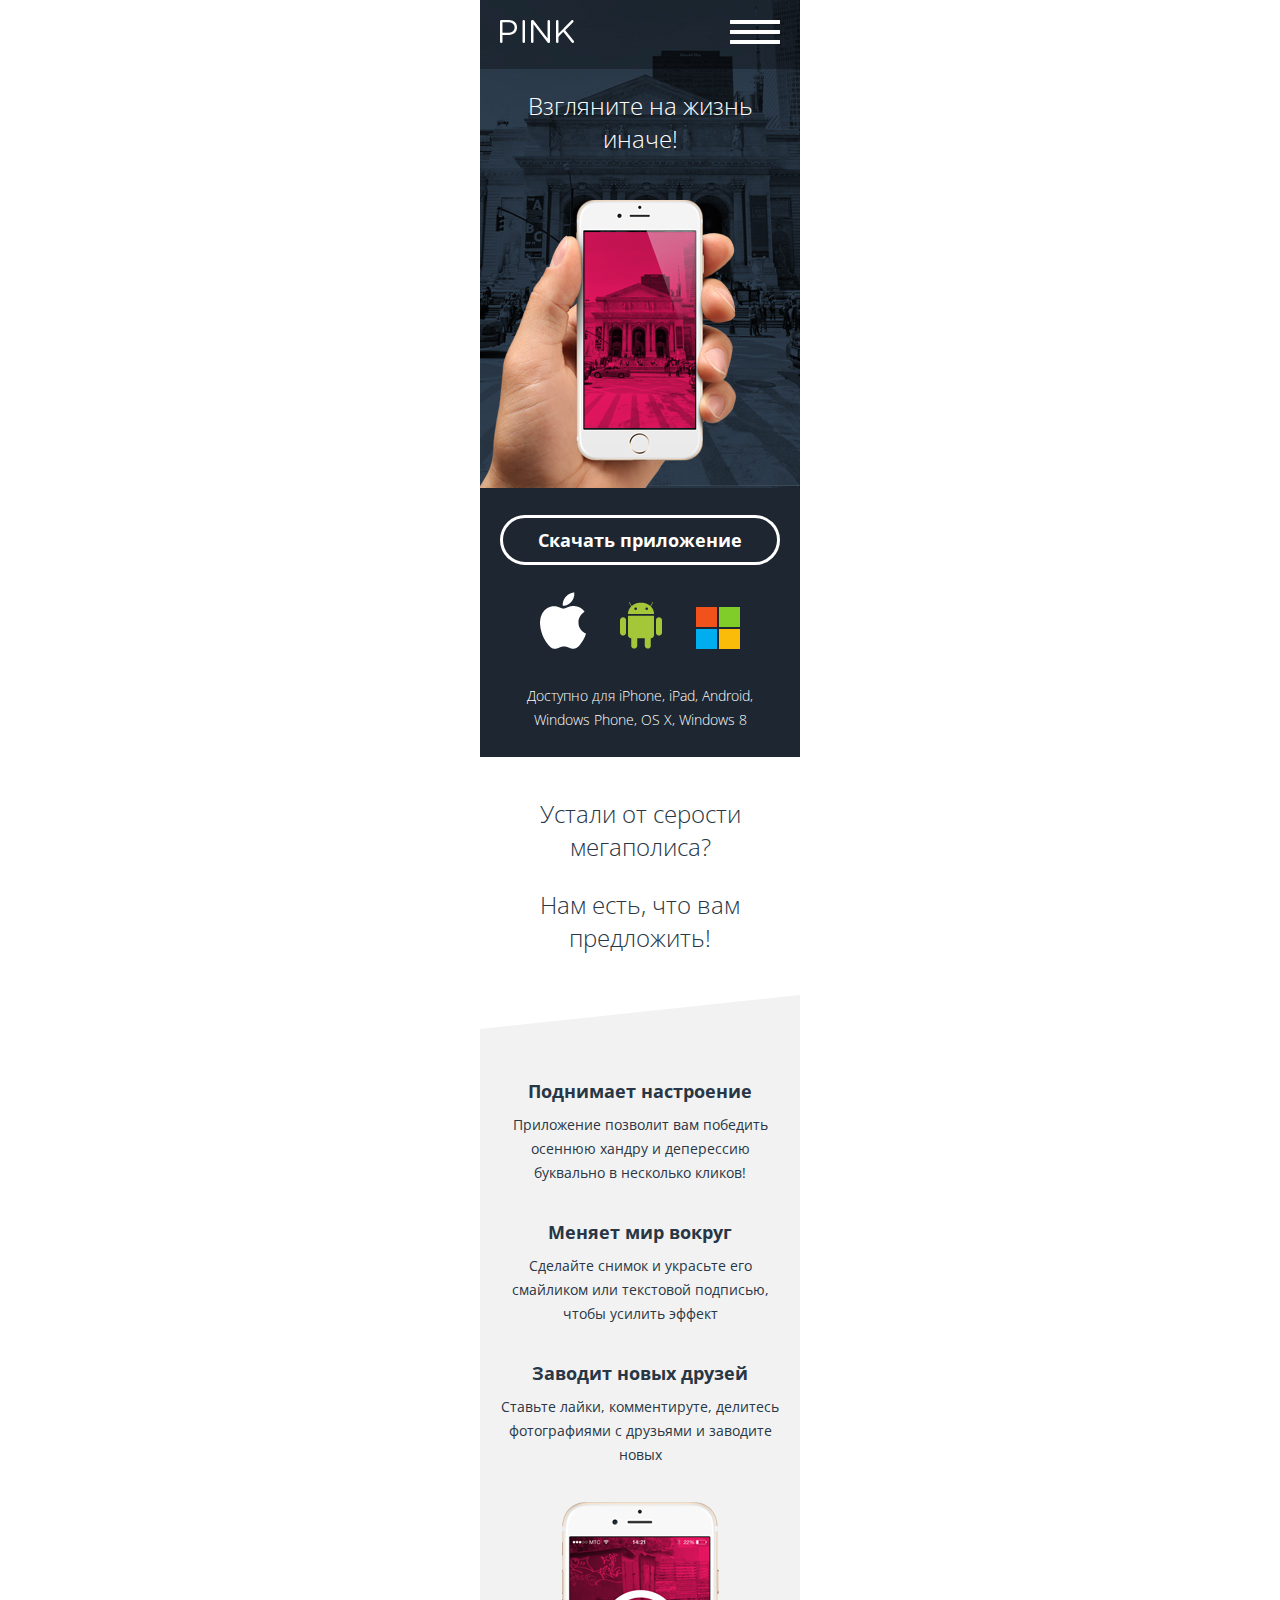
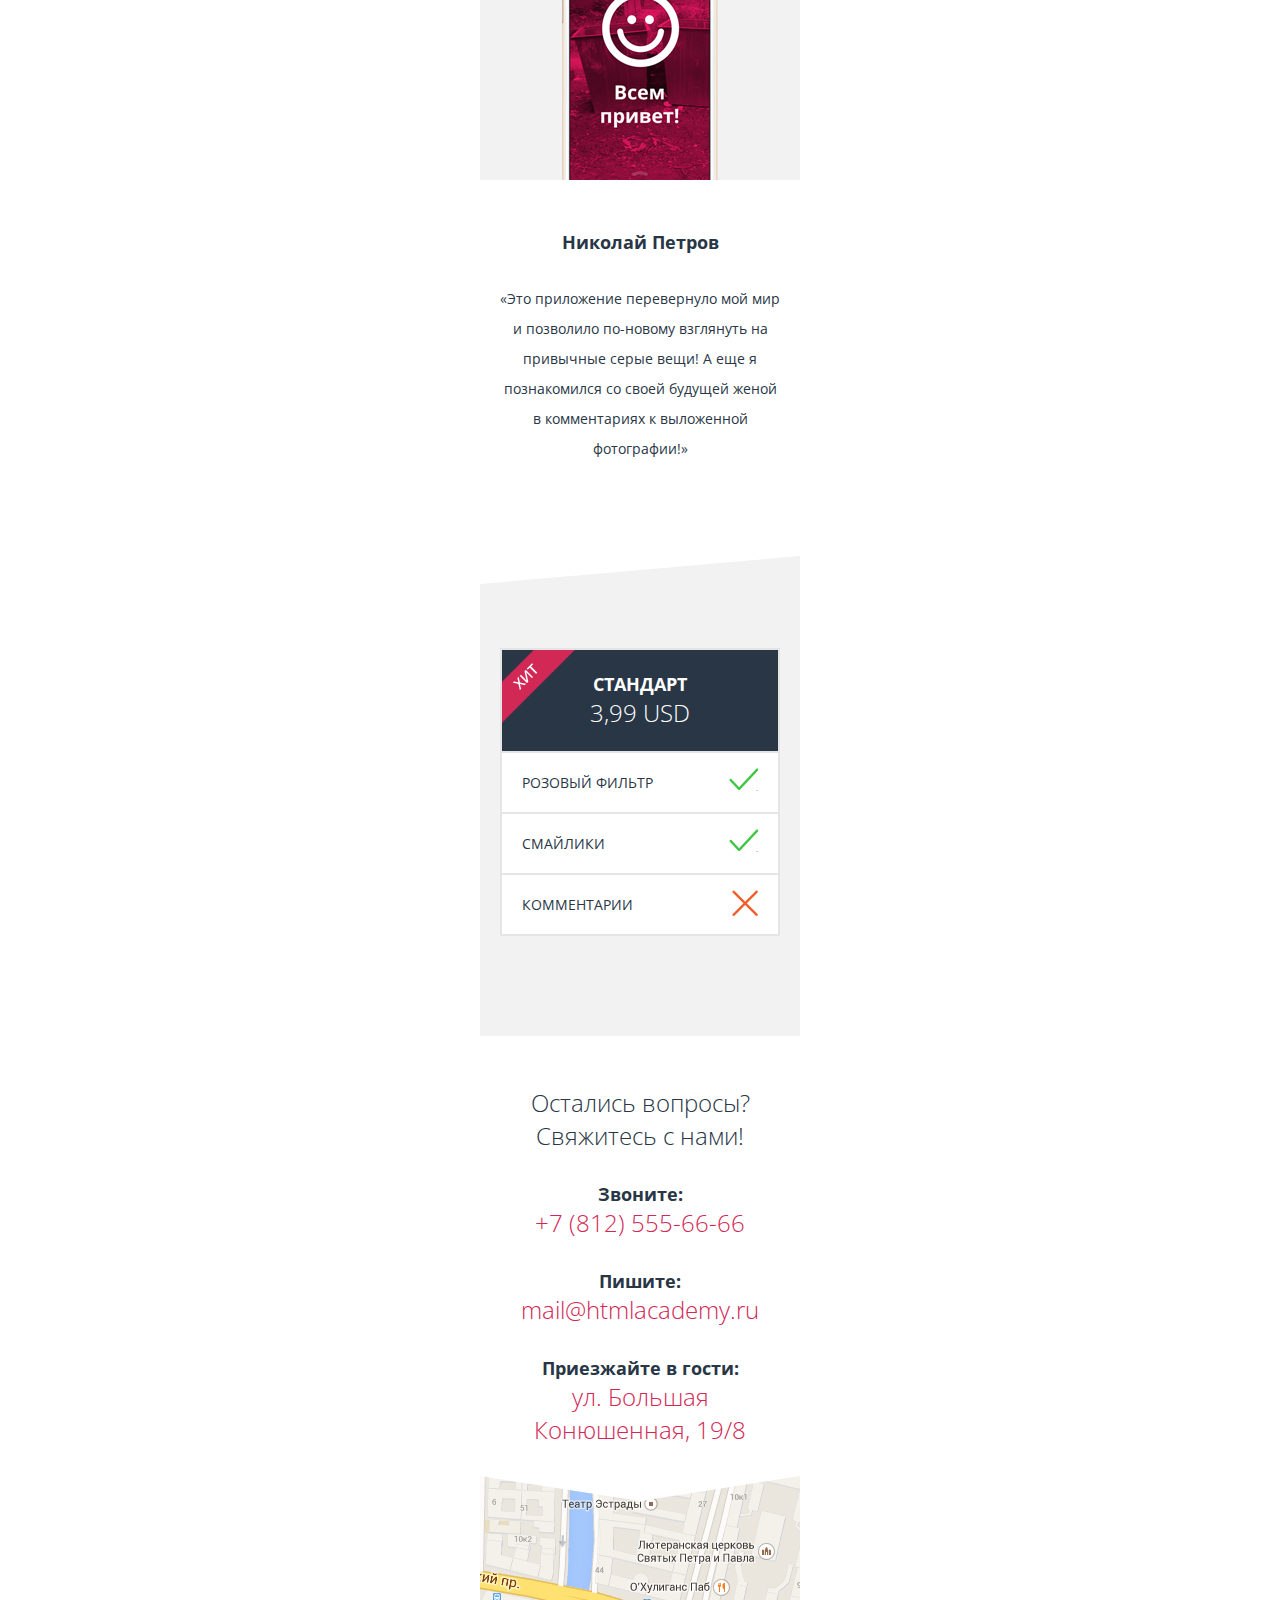
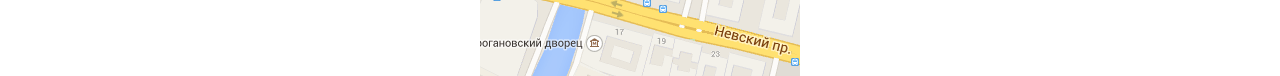
<file: index.html>
<!DOCTYPE html>
<html>
<head>
    <meta charset="UTF-8">
    <title>pink</title>
    <link href="css/style.css" rel="stylesheet">
    <link href='http://fonts.googleapis.com/css?family=Open+Sans:400,300,700&subset=cyrillic,cyrillic-ext' rel='stylesheet' type='text/css'>
</head>
<body>

    <div class="page-header">
       <div class="page-header__top">
          <div class="page-header-logo">
             <a href="#"><img src="img/pink-logo.png" alt="PINK"></a>
          </div>
          <div class="page-header-menu">
              <a href="#"><img src="img/menu-toggle.png"></a>
          </div>
          <ul class="page-header-popup-menu">
              <li><a href="#">информация</a></li>
              <li><a href="#">возможности</a></li>
              <li><a href="#">отзывы</a></li>
              <li><a href="#">стоимость</a></li>
          </ul>
       </div>
       <div class="page-header-block">
           <p class="page-header-block__text">Взгляните на жизнь иначе!</p>
           <img class="page-header-block__img" src="img/hand.png">
       </div>
       <div class="download-apps">
            <a class="btn-download" href="#">Скачать приложение</a>
            <div class="os-icon">
                <a class="os-icon__apple" href="#"><img src="img/apple.png"></a>
                <a class="os-icon__android" href="#"><img src="img/android.png"></a>
                <a class="os-icon__windows" href="#"><img src="img/windows.png"></a>
            </div>
            <p class="download-apps__note">Доступно для iPhone, iPad, Android, Windows Phone, OS X, Windows 8</p>
        </div>
    </div>
    
    <div class="main-part">
        
        <div class="main-text">
            <p class="main-text__paragraph">Устали от серости мегаполиса?</p>
            <p class="main-text__paragraph">Нам есть, что вам предложить!</p>
        </div>
        <div class="main-features">
            <div class="features-block">
                <p class="features-block__title">Поднимает настроение</p>
                <p class="features-block__text">Приложение позволит вам победить осеннюю хандру и деперессию буквально в несколько кликов!</p>
            </div>
            <div class="features-block">
                <p class="features-block__title">Меняет мир вокруг</p>
                <p class="features-block__text">Сделайте снимок и украсьте его смайликом или текстовой подписью, чтобы усилить эффект</p>
            </div>
            <div class="features-block">
                <p class="features-block__title">Заводит новых друзей</p>
                <p class="features-block__text">Ставьте лайки, комментируте, делитесь фотографиями с друзьями и заводите новых</p>
            </div>
            <img class="features-block__img" src="img/phone-hi.png" alt="Всем привет!">
        </div>
        <div class="main-comment">
            <p class="main-comment__name">Николай Петров</p>
            <p class="main-comment__text">«Это приложение перевернуло мой мир и позволило по-новому взглянуть на привычные серые вещи! А еще я познакомился со своей будущей женой в комментариях к выложенной фотографии!»</p>
        </div>
        <div class="main-price">
            <table class="main-price-table">
                <tr>
                   <td class="main-price-table__top">
                    <p class="main-price-table__caption">стандарт</p>
                    <p class="main-price-table__price">3,99 usd</p>
                   </td>
                </tr>
                <tr><td class="main-price-table__item">розовый фильтр</td></tr>
                <tr><td class="main-price-table__item">смайлики</td></tr>
                <tr><td class="main-price-table__item no">комментарии</td></tr>
            </table>
        </div>
        <div class="contacts">
            <p class="contacts__main-text">Остались вопросы? Свяжитесь с нами!</p>
            <p class="contacts__text">Звоните:</p>
            <p class="contacts__phone">+7 (812) 555-66-66</p>
            <p class="contacts__text">Пишите:</p>
            <p class="contacts__mail">mail@htmlacademy.ru</p>
            <p class="contacts__text">Приезжайте в гости:</p>
            <p class="contacts__address">ул. Большая Конюшенная, 19/8</p>
        </div>
        <div class="main-map">
            <img src="img/map-end.png" alt="map">
        </div>
    </div>

</body>
</html>
</file>
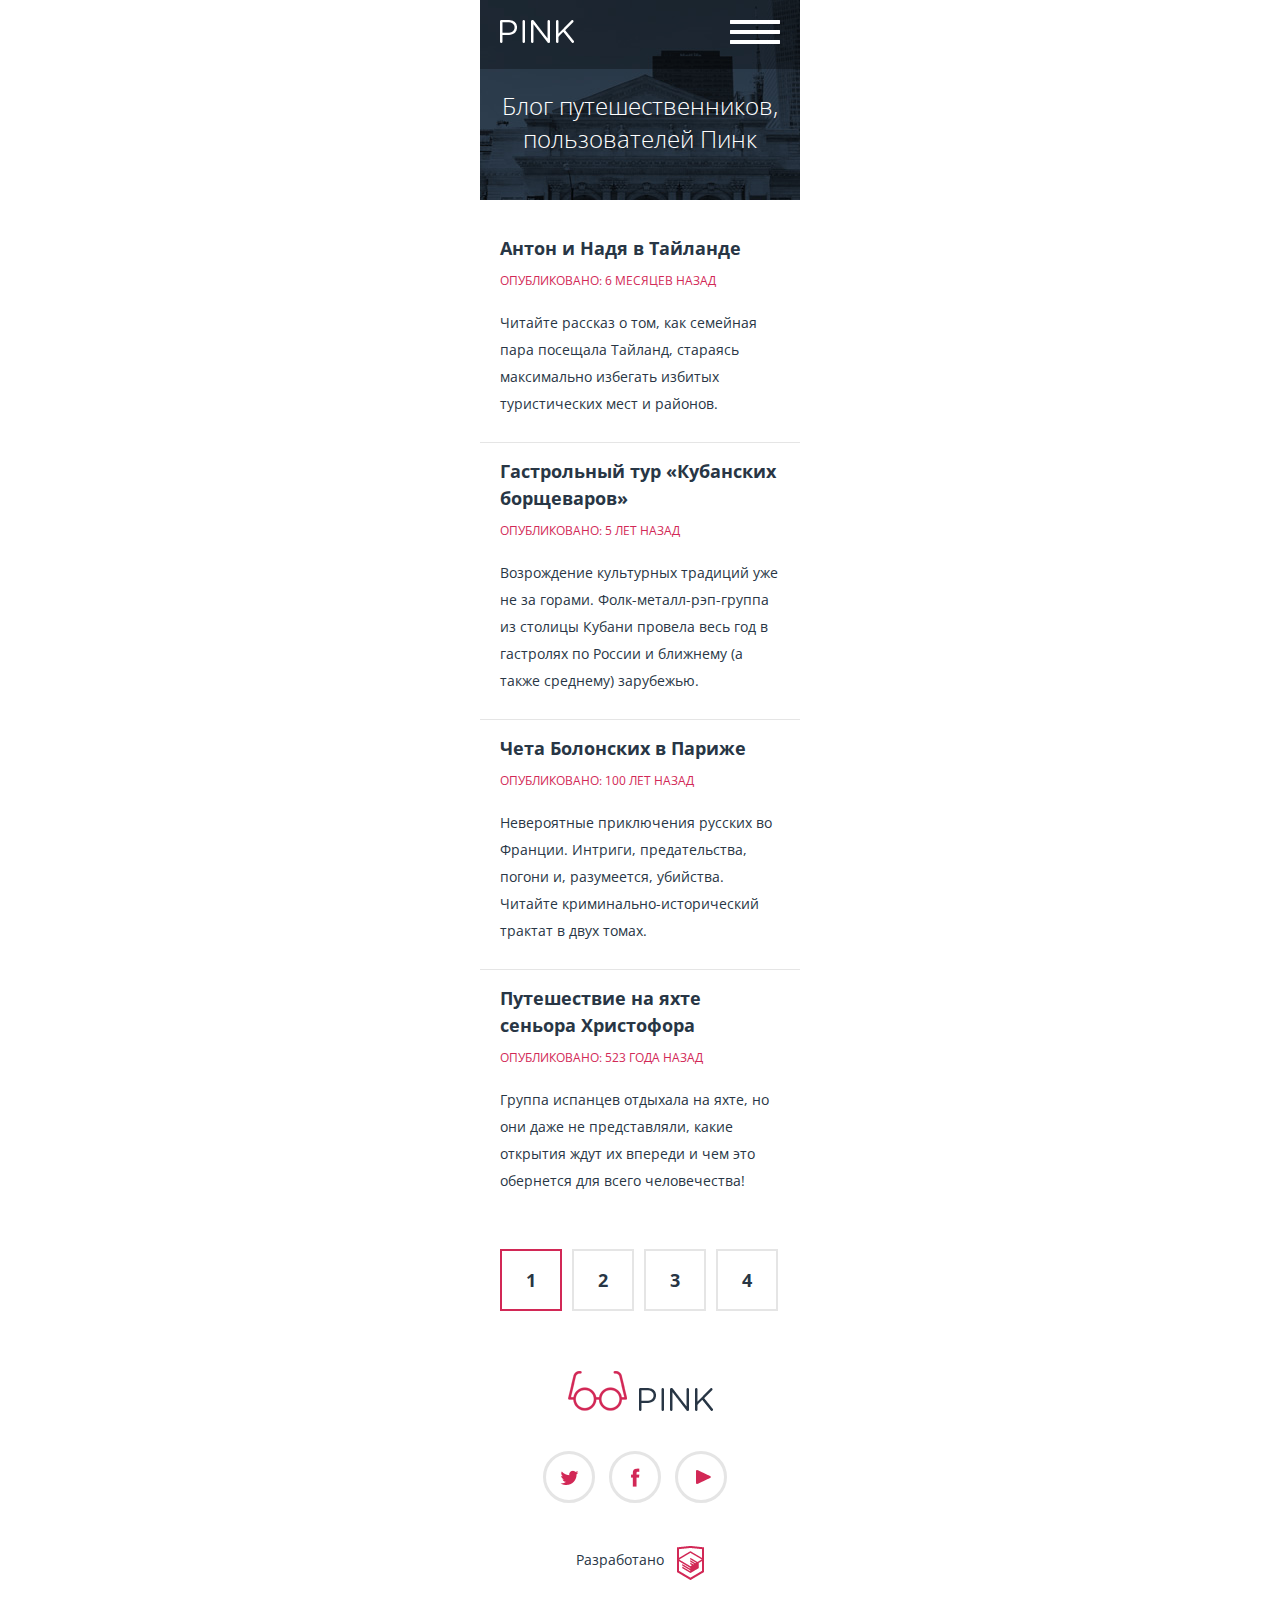
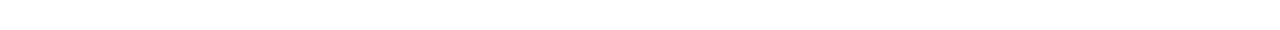
<file: blog.html>
<!DOCTYPE html>
<html>
<head>
    <meta charset="UTF-8">
    <title>pink</title>
    <link href="css/style.css" rel="stylesheet">
    <link href='http://fonts.googleapis.com/css?family=Open+Sans:400,300,700&subset=cyrillic,cyrillic-ext' rel='stylesheet' type='text/css'>
</head>
<body>
   
    <div class="page-header">
       <div class="page-header__top">
          <div class="page-header-logo">
             <a href="#"><img src="img/pink-logo.png" alt="PINK"></a>
          </div>
          <div class="page-header-menu">
              <a href="#"><img src="img/menu-toggle.png"></a>
          </div>
          <ul class="page-header-popup-menu">
              <li><a href="#">информация</a></li>
              <li><a href="#">возможности</a></li>
              <li><a href="#">отзывы</a></li>
              <li><a href="#">стоимость</a></li>
          </ul>
        </div>
        <div class="page-header-block">
            <p class="page-header-block__text">Блог путешественников, пользователей Пинк</p>
        </div>
    </div>
    
    <div class="blog-section">
        <a class="blog-section__post" href="#">
            <h3 class="blog-section__title">Антон и Надя в Тайланде</h3>
            <p class="blog-section__post-date">опубликовано: 6 месяцев назад</p>
            <p class="blog-section__post-preview">Читайте рассказ о том, как семейная пара посещала Тайланд, стараясь максимально избегать избитых туристических мест и районов.</p>
        </a>
        
        <a class="blog-section__post" href="#">
            <h3 class="blog-section__title">Гастрольный тур «Кубанских борщеваров»</h3>
            <p class="blog-section__post-date">опубликовано: 5 лет назад</p>
            <p class="blog-section__post-preview">Возрождение культурных традиций уже не за горами. Фолк-металл-рэп-группа из столицы Кубани провела весь год в гастролях по России и ближнему (а также среднему) зарубежью.</p>
        </a>
        
        <a class="blog-section__post" href="#">
            <h3 class="blog-section__title">Чета Болонских в Париже</h3>
            <p class="blog-section__post-date">опубликовано: 100 лет назад</p>
            <p class="blog-section__post-preview">Невероятные приключения русских во Франции. Интриги, предательства, погони и, разумеется, убийства. Читайте криминально-исторический трактат в двух томах.</p>
        </a>   
      
        <a class="blog-section__post" href="#">
            <h3 class="blog-section__title">Путешествие на яхте сеньора Христофора</h3>
            <p class="blog-section__post-date">опубликовано: 523 года назад</p>
            <p class="blog-section__post-preview">Группа испанцев отдыхала на яхте, но они даже не представляли, какие открытия ждут их впереди и чем это обернется для всего человечества!</p>
        </a> 
    </div>   
    <div class="blog-pages">
      <a class="blog-pages__btn current" href="#">1</a>
      <a class="blog-pages__btn" href="#">2</a>
      <a class="blog-pages__btn" href="#">3</a>
      <a class="blog-pages__btn" href="#">4</a>
    </div>
    
    
    <div class="footer">
        <div class="footer__logo">
            <a href="#"><img src="img/pink-logo-footer.png" alt="PINK"></a>
        </div>    
        <div class="social-buttons">
            <a href="#" class="social-buttons__tw"></a>
            <a href="#" class="social-buttons__fb"></a>
            <a href="#" class="social-buttons__tr"></a>
        </div>
        <a class="footer__developer" href="#">Разработано</a>
    </div>
    
</body>
</html>
</file>
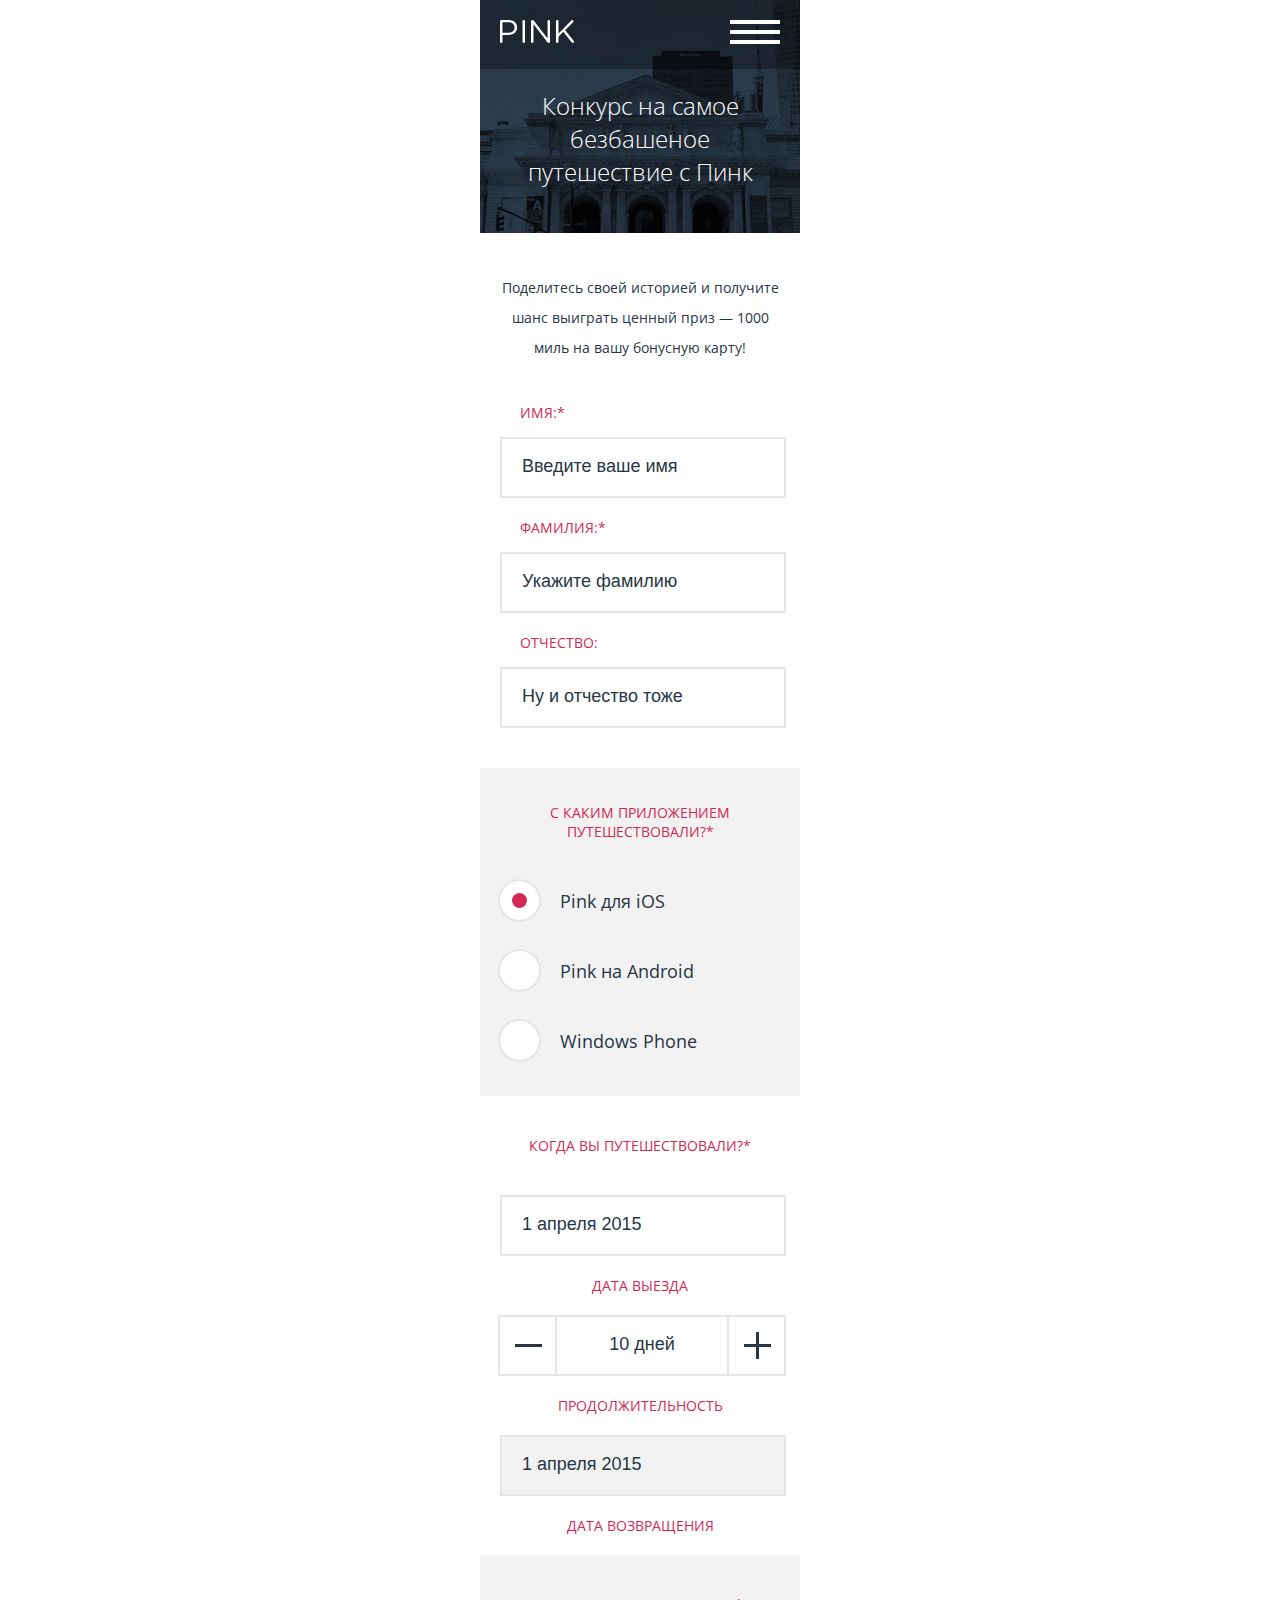
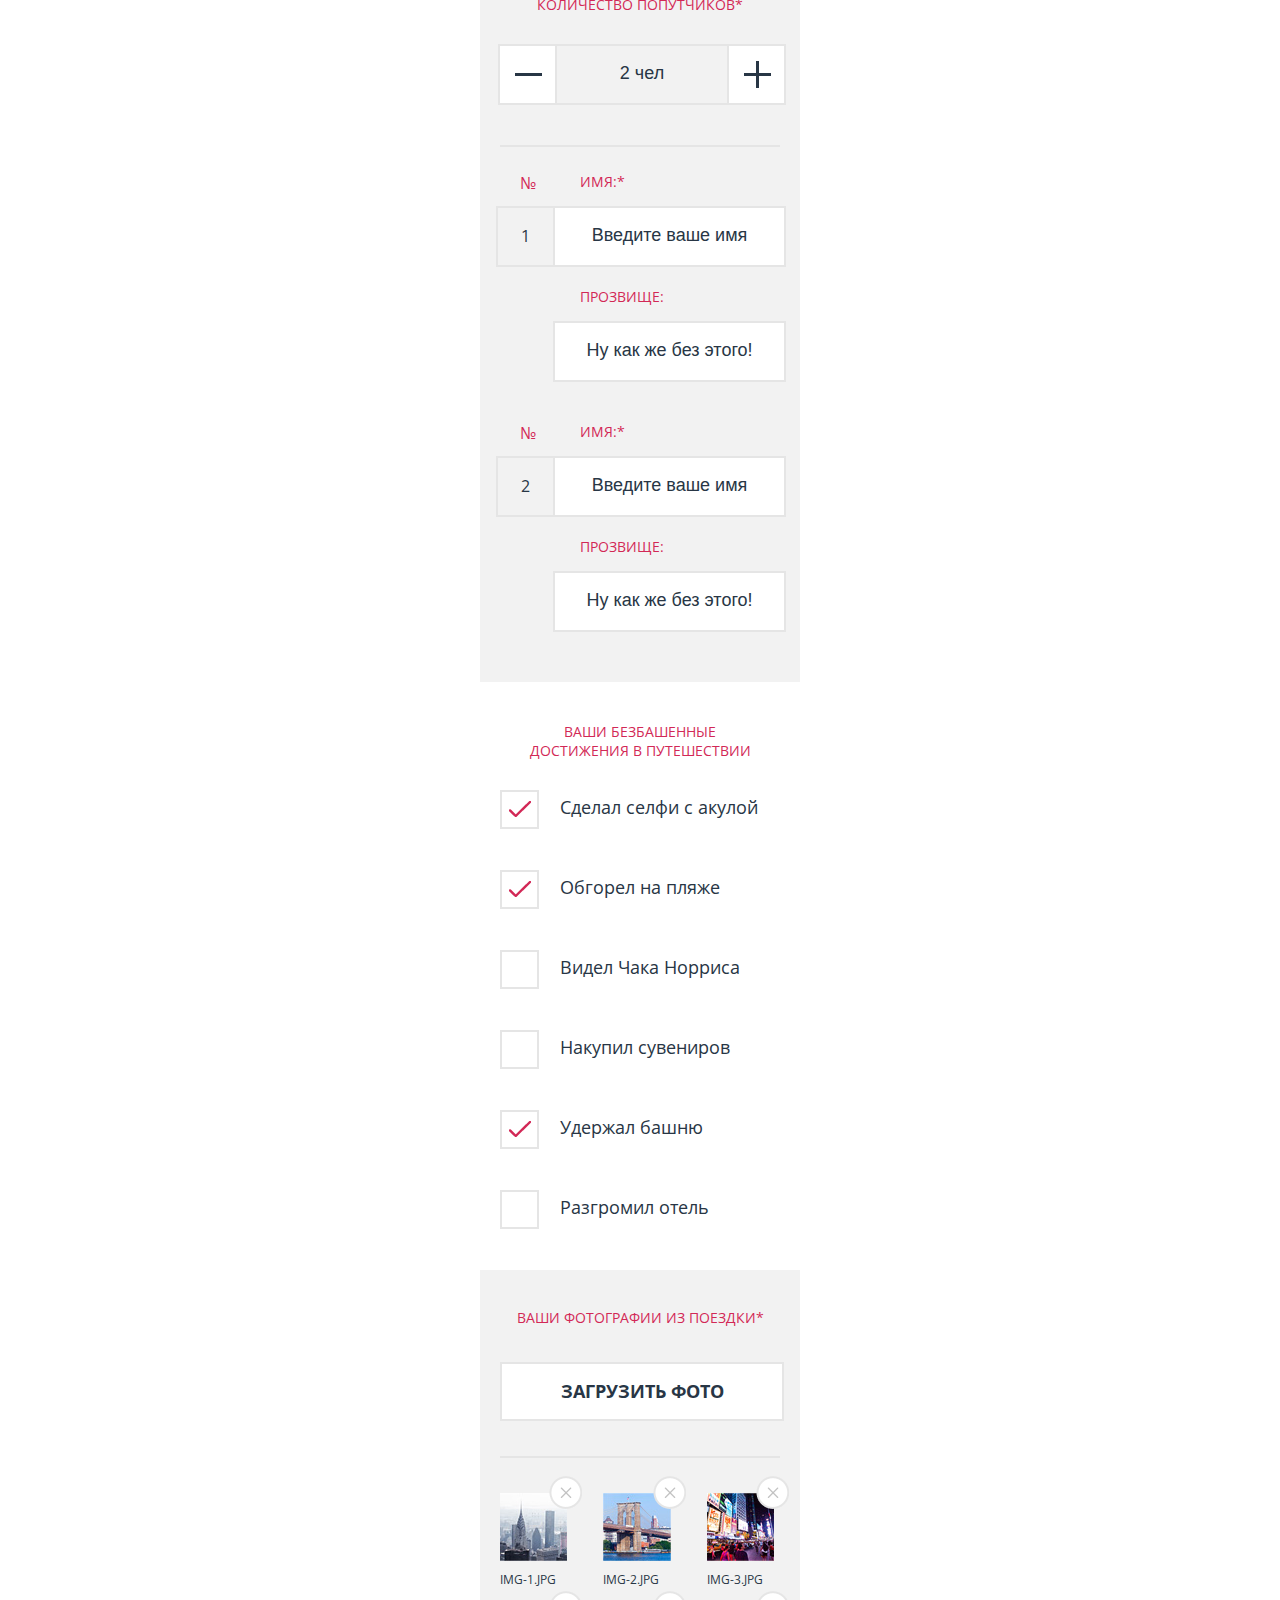
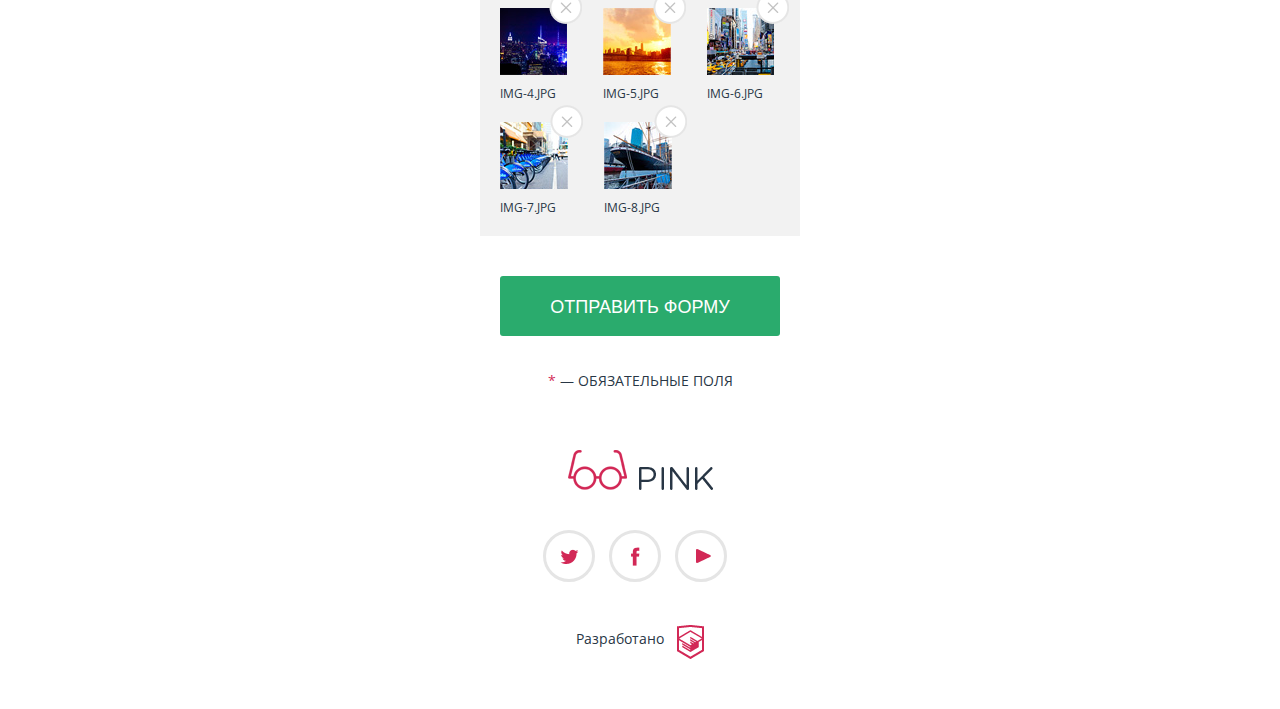
<file: form.html>
<!DOCTYPE html>
<html>
<head>
    <meta charset="UTF-8">
    <title>pink</title>
    <link href="css/style.css" rel="stylesheet">
    <link href='http://fonts.googleapis.com/css?family=Open+Sans:400,300,700&subset=cyrillic,cyrillic-ext' rel='stylesheet' type='text/css'>
</head>
<body>
   
    <div class="page-header">
       <div class="page-header__top">
          <div class="page-header-logo">
             <a href="#"><img src="img/pink-logo.png" alt="PINK"></a>
          </div>
          <div class="page-header-menu">
              <a href="#"><img src="img/menu-toggle.png"></a>
          </div>
          <ul class="page-header-popup-menu">
              <li><a href="#">информация</a></li>
              <li><a href="#">возможности</a></li>
              <li><a href="#">отзывы</a></li>
              <li><a href="#">стоимость</a></li>
          </ul>
        </div>
        <div class="page-header-block">
            <p class="page-header-block__text">Конкурс на самое безбашеное путешествие с Пинк</p>
        </div>
    </div>
    
    <div class="query-form">
        <p class="query-form__text">Поделитесь своей историей и получите шанс выиграть ценный приз — 1000 миль на вашу бонусную карту!</p>
        
        <form class="query-form__main">
            
            <div class="query-name">
            
                 <label>имя:*</label>
                 <input type="text" name="first-name" placeholder="Введите ваше имя">
                 
                 <label>фамилия:*</label>
                 <input type="text" name="last-name" placeholder="Укажите фамилию">
                 
                 <label>отчество:</label>
                 <input type="text" name="second-name" placeholder="Ну и отчество тоже">
                  
            </div>
            
            <div class="query-app">
               
                <p class="query-app__title">с каким приложением путешествовали?*</p>
                
                <input type="radio" checked id="radio-1" name="app-os">
                <label for="radio-1">Pink для iOS</label>
                
                <input type="radio" id="radio-2" name="app-os">
                <label for="radio-2">Pink на Android</label>
                
                <input type="radio" id="radio-3" name="app-os">
                <label for="radio-3">Windows Phone</label>

            </div>
            
            <div class="travel-date">
                <p class="travel-date__title">когда вы путешествовали?*</p>

                <input type="text" placeholder="1 апреля 2015">
                <label>дата выезда</label>
                <div class="travel-date__count">
                  <a class="minus" href="#"></a>   
                  <input type="text" placeholder="10 дней">
                  <a class="plus" href="#"></a>
                </div>
                <label>продолжительность</label>
                   
                <input type="text" placeholder="1 апреля 2015">
                <label>дата возвращения</label>

            </div>
            
            <div class="travel-frends">
               
                <p class="travel-frends__title">количество попутчиков*</p>
                <div class="travel-frends__count">
                <a class="minus" href="#"></a>
                <input type="text" placeholder="2 чел">
                <a class="plus" href="#"></a>
                </div>
                
                <div class="travel-frends__name">
                  <div class="travel-frends__name--first">
                    <label>имя:*</label>
                    <input type="text" placeholder="Введите ваше имя">
                
                    <label>прозвище:</label>    
                    <input type="text" placeholder="Ну как же без этого!">
                  </div>
                
                  <div class="travel-frends__name--second">
                    <label>имя:*</label>    
                    <input type="text" placeholder="Введите ваше имя">
                
                    <label>прозвище:</label>    
                    <input type="text" placeholder="Ну как же без этого!">
                  </div>
                </div>
            
            </div>
            
            <div class="travel-achievement">
               
                <p class="travel-achievement__title">ваши безбашенные достижения в путешествии</p>

                <input type="checkbox" id="check-1" checked>
                <label for="check-1">Сделал селфи с акулой</label>
                
                <input type="checkbox" id="check-2" checked>
                <label for="check-2">Обгорел на пляже</label>
                
                <input type="checkbox" id="check-3">
                <label for="check-3">Видел Чака Норриса</label>
                
                <input type="checkbox" id="check-4">
                <label for="check-4">Накупил сувениров</label>
                
                <input type="checkbox" id="check-5" checked>
                <label for="check-5">Удержал башню</label>
                
                <input type="checkbox" id="check-6">
                <label for="check-6">Разгромил отель</label>

            </div>
            
            <div class="travel-photo">
               
                <p class="travel-photo__title">ваши фотографии из поездки*</p>
                <a class="travel-photo__btn-load" href="#">загрузить фото</a>
                
                <div class="travel-photo__block">
                <div class="travel-photo__item">
                    <a href="#"><img src="img/img1.jpg" alt="photo"></a>
                    <p class="travel-photo__name">img-1.jpg</p>
                </div>
                
                <div class="travel-photo__item">
                    <a href="#"><img src="img/img2.jpg" alt="photo"></a>
                    <p class="travel-photo__name">img-2.jpg</p>
                </div>
                
                <div class="travel-photo__item">
                    <a href="#"><img src="img/img3.jpg" alt="photo"></a>
                    <p class="travel-photo__name">img-3.jpg</p>
                </div>
                
                <div class="travel-photo__item">
                    <a href="#"><img src="img/img4.jpg" alt="photo"></a>
                    <p class="travel-photo__name">img-4.jpg</p>
                </div>
                
                <div class="travel-photo__item">
                    <a href="#"><img src="img/img5.jpg" alt="photo"></a>
                    <p class="travel-photo__name">img-5.jpg</p>
                </div>
                
                <div class="travel-photo__item">
                    <a href="#"><img src="img/img6.jpg" alt="photo"></a>
                    <p class="travel-photo__name">img-6.jpg</p>
                </div>
                
                <div class="travel-photo__item">
                    <a href="#"><img src="img/img7.jpg" alt="photo"></a>
                    <p class="travel-photo__name">img-7.jpg</p>
                </div>
                
                <div class="travel-photo__item">
                    <a href="#"><img src="img/img8.jpg" alt="photo"></a>
                    <p class="travel-photo__name">img-8.jpg</p>
                </div>
                </div>
                
            </div>
            
            <div class="send-btn">

                <input type="submit" value="отправить форму">

            </div>
            
        </form>    
            
        <p class="query-form__note"><span>*</span> — обязательные поля</p>
      
    </div>
        
    <div class="footer">
        <div class="footer__logo">
            <a href="#"><img src="img/pink-logo-footer.png" alt="PINK"></a>
        </div>    
        <div class="social-buttons">
            <a href="#" class="social-buttons__tw"></a>
            <a href="#" class="social-buttons__fb"></a>
            <a href="#" class="social-buttons__tr"></a>
        </div>
        <a class="footer__developer" href="#">Разработано</a>
    </div>
    
</body>
</html>
</file>
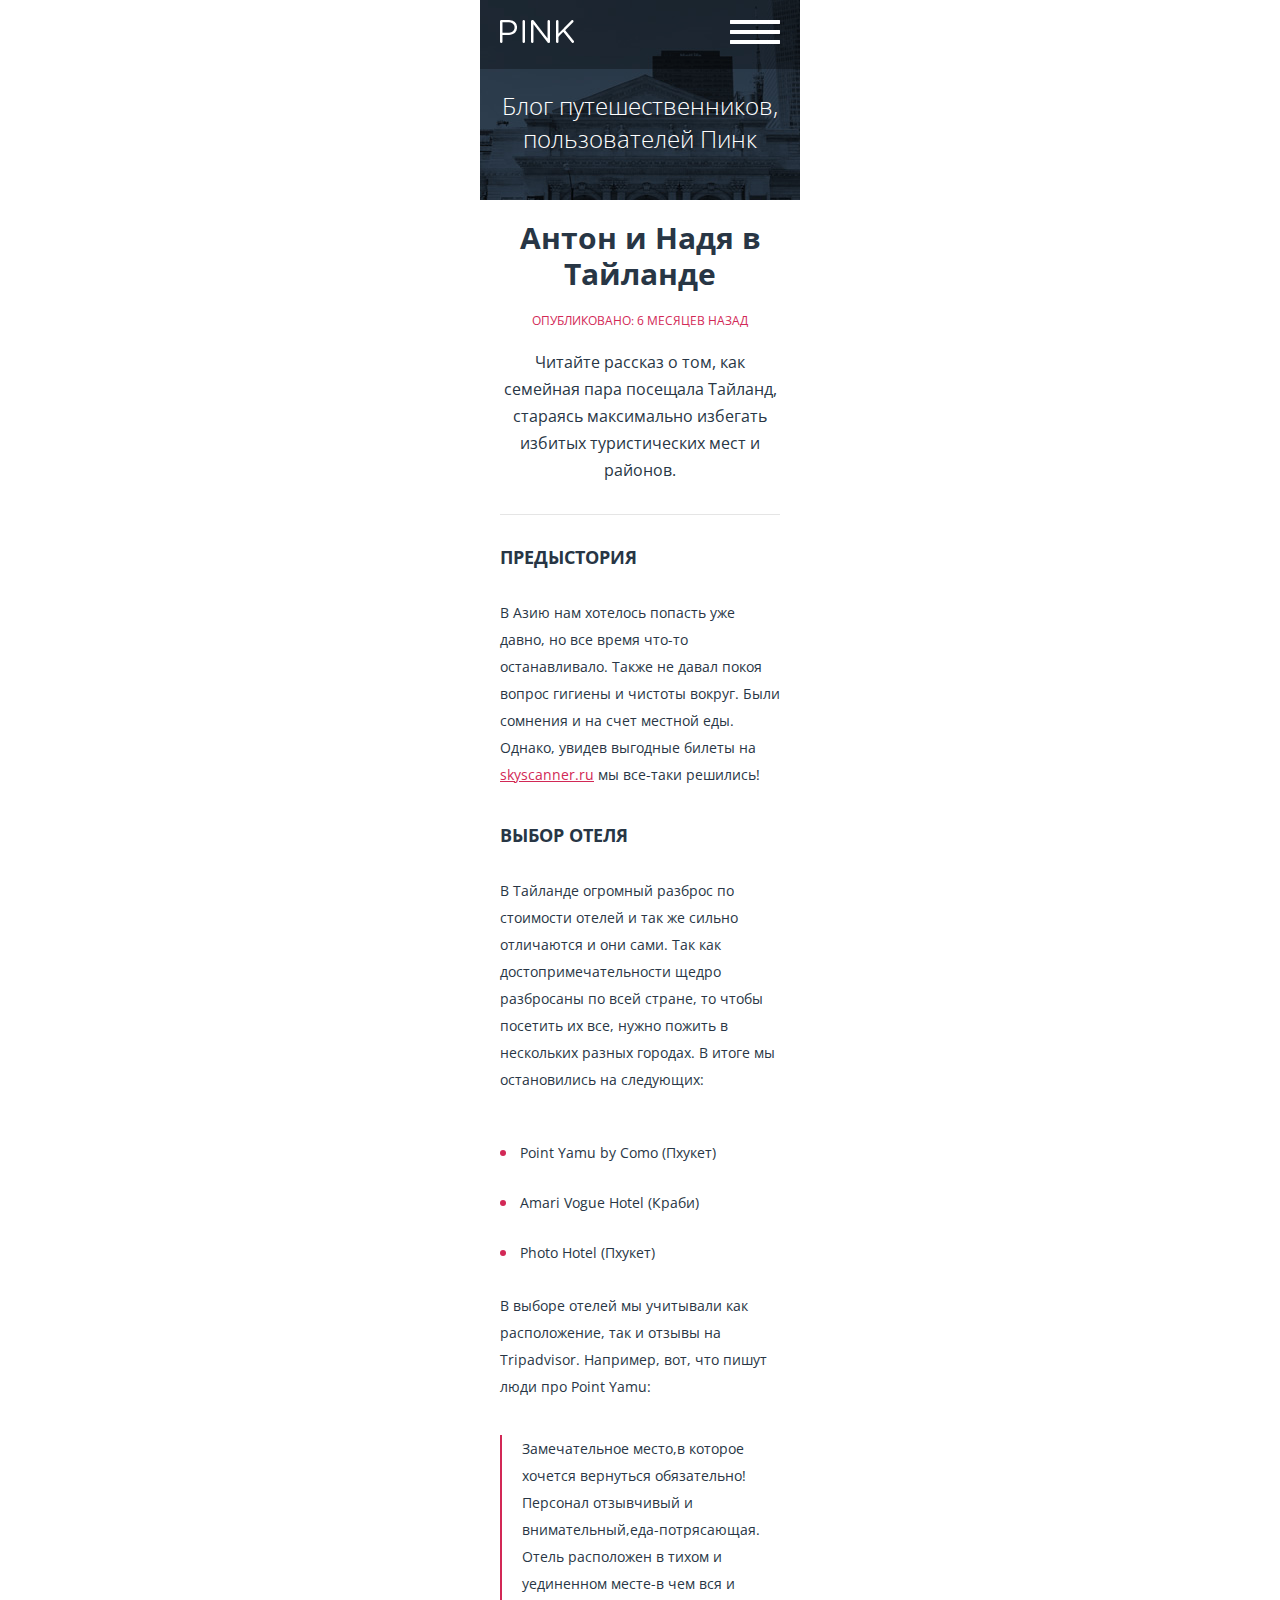
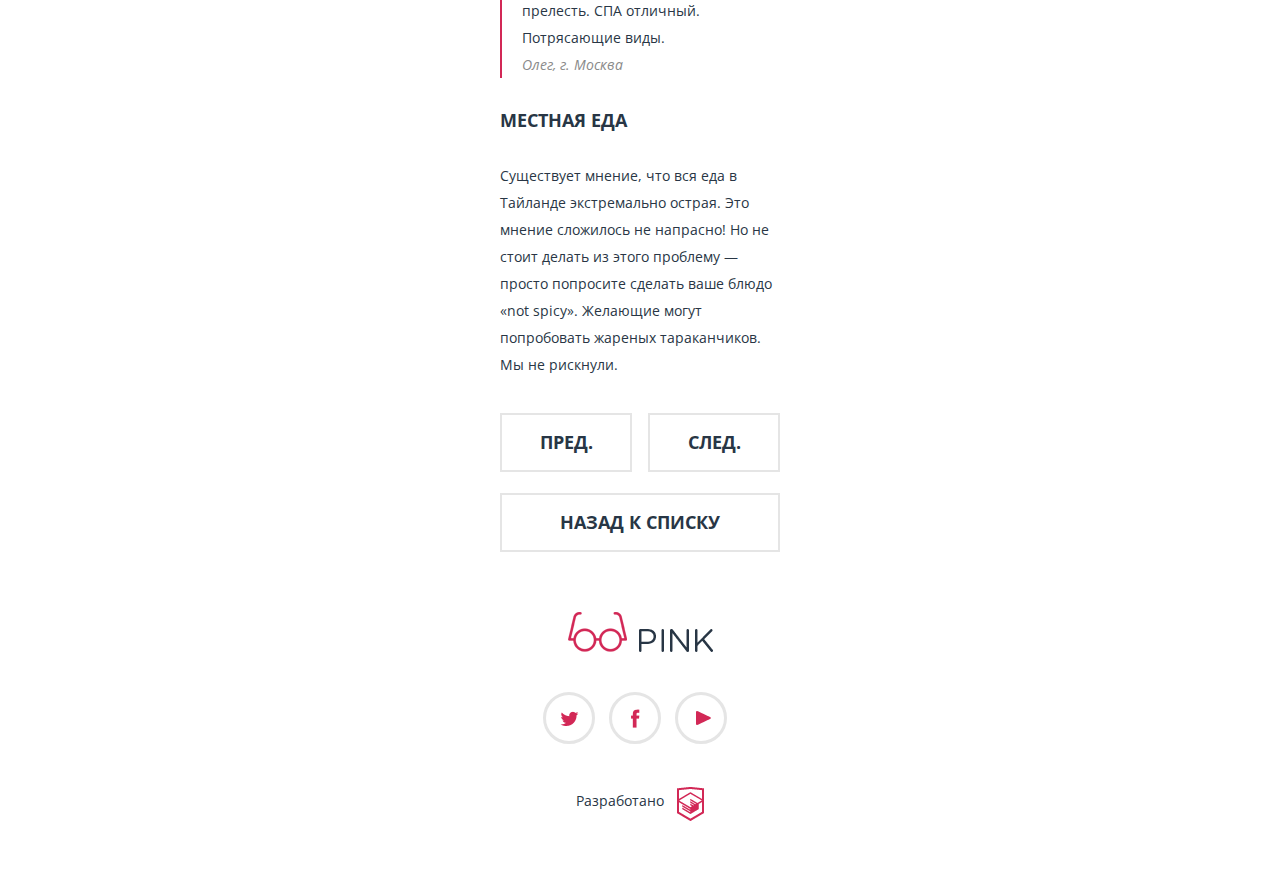
<file: post.html>
<!DOCTYPE html>
<html>
<head>
    <meta charset="UTF-8">
    <title>pink</title>
    <link href="css/style.css" rel="stylesheet">
    <link href='http://fonts.googleapis.com/css?family=Open+Sans:300italic,400,300,700&subset=latin,cyrillic' rel='stylesheet' type='text/css'>
</head>
<body>
    
    <div class="page-header">
       <div class="page-header__top">
          <div class="page-header-logo">
             <a href="#"><img src="img/pink-logo.png" alt="PINK"></a>
          </div>
          <div class="page-header-menu">
              <a href="#"><img src="img/menu-toggle.png"></a>
          </div>
          <ul class="page-header-popup-menu">
              <li><a href="#">информация</a></li>
              <li><a href="#">возможности</a></li>
              <li><a href="#">отзывы</a></li>
              <li><a href="#">стоимость</a></li>
          </ul>
        </div>
        <div class="page-header-block">
            <p class="page-header-block__text">Блог путешественников, пользователей Пинк</p>
        </div>
    </div>
    
    <div class="post-section">
        <h1 class="post-section__title">Антон и Надя в Тайланде</h1>
        <p class="post-section__date">опубликовано: 6 месяцев назад</p>
        <p class="post-section__content">Читайте рассказ о том, как семейная пара посещала Тайланд, стараясь максимально избегать избитых туристических мест и районов.</p>
        <div class="post-section-parts">
            <h2 class="post-section-parts__title">предыстория</h2>
            <p class="post-section-parts__text">В Азию нам хотелось попасть уже давно, но все время что-то останавливало. Также не давал покоя вопрос гигиены и чистоты вокруг. Были сомнения и на счет местной еды. Однако, увидев выгодные билеты на <a class="post-section-parts__link" href="#">skyscanner.ru</a> мы все-таки решились!</p>
            <h2 class="post-section-parts__title">выбор отеля</h2>
            <p class="post-section-parts__text">В Тайланде огромный разброс по стоимости отелей и так же сильно отличаются и они сами. Так как достопримечательности щедро разбросаны по всей стране, то чтобы посетить их все, нужно пожить в нескольких разных городах. В итоге мы остановились на следующих:</p>
            <ul class="post-section-parts__list">
                <li>Point Yamu by Como (Пхукет)</li>
                <li>Amari Vogue Hotel (Краби)</li>
                <li>Photo Hotel (Пхукет)</li>
            </ul>
            <p class="post-section-parts__text">В выборе отелей мы учитывали как расположение, так и отзывы на Tripadvisor. Например, вот, что пишут люди про Point Yamu:</p>
            <div class="post-section-parts__comment">
                <p>Замечательное место,в которое хочется вернуться обязательно! Персонал отзывчивый и внимательный,еда-потрясающая. Отель расположен в тихом и уединенном месте-в чем вся и    прелесть. СПА отличный. Потрясающие виды.</p>
                <p class="post-section-parts__sign">Олег, г. Москва</p>
            </div>
            <h2 class="post-section-parts__title">местная еда</h2>
            <p class="post-section-parts__text">Существует мнение, что вся еда в Тайланде экстремально острая. Это мнение сложилось не напрасно! Но не стоит делать из этого проблему — просто попросите сделать ваше блюдо «not spicy». Желающие могут попробовать жареных тараканчиков. Мы не рискнули.</p>
        </div>
        
        <div class="post-pages">
            <a class="post-pages__btn" href="#">пред.</a>
            <a class="post-pages__btn" href="#">след.</a>
            <a class="post-pages__btn--wide" href="#">назад к списку</a>
        </div>
        
    </div>
    
    <div class="footer">
        <div class="footer__logo">
            <a href="#"><img src="img/pink-logo-footer.png" alt="PINK"></a>
        </div>    
        <div class="social-buttons">
            <a href="#" class="social-buttons__tw"></a>
            <a href="#" class="social-buttons__fb"></a>
            <a href="#" class="social-buttons__tr"></a>
        </div>
        <a class="footer__developer" href="#">Разработано</a>
    </div>
    
</body>
</html>
</file>
<file: css/style.css>
html,
body {
  margin: 0;
  padding: 0;
  font-family: 'Open Sans', sans-serif;
}
p,
a,
h3,
h1,
h2 {
  margin: 0;
}
body {
  background-color: #ffffff;
  color: #283645;
}
.clearfix:after {
  content: "";
  display: table;
  clear: both;
}
.page-header {
  width: 320px;
  background: url("../img/back-photo.jpg");
  margin: 0 auto;
  color: #ffffff;
  margin-bottom: 20px;
}
.page-header__top {
  position: relative;
  background-color: rgba(0, 0, 0, 0.3);
  padding: 20px;
}
.page-header__top:after {
  content: "";
  display: table;
  clear: both;
}
.page-header-block {
  text-align: center;
}
.page-header-block__text {
  font-size: 24px;
  font-weight: 300;
  padding: 20px;
  padding-bottom: 45px;
}
.page-header-block__img {
  position: relative;
  z-index: 1;
}
.page-header-logo {
  float: left;
}
.page-header-menu {
  float: right;
}
.page-header-popup-menu {
  position: absolute;
  display: none;
}
.main-part {
  width: 320px;
  margin: 0 auto;
}
.download-apps {
  position: relative;
  background-color: #1d2631;
  color: #ffffff;
  text-align: center;
  padding-top: 40px;
  margin-top: -30px;
  z-index: 10;
}
.download-apps__note {
  font-size: 14px;
  font-weight: 300;
  line-height: 24px;
  padding-left: 45px;
  padding-right: 45px;
  padding-bottom: 25px;
}
.btn-download {
  font-size: 18px;
  font-weight: 700;
  padding: 10px 35px 10px 35px;
  text-decoration: none;
  border: 3px solid #ffffff;
  border-radius: 50px;
  color: #ffffff;
}
.os-icon {
  padding-top: 40px;
  padding-bottom: 30px;
}
.os-icon__apple {
  padding-right: 30px;
}
.os-icon__android {
  padding-right: 30px;
}
.main-text {
  color: #283645;
  font-size: 24px;
  font-weight: 300;
  text-align: center;
  padding-bottom: 50px;
  padding-top: 20px;
}
.main-text__paragraph {
  padding-bottom: 25px;
}
.main-features {
  position: relative;
  background-color: #f2f2f2;
  text-align: center;
  padding-left: 20px;
  padding-right: 20px;
  padding-top: 50px;
  margin-bottom: 50px;
}
.main-features:before {
  position: absolute;
  content: '';
  top: -34px;
  left: 0px;
  width: 0px;
  height: 0px;
  border-style: solid;
  border-width: 0 0 34px 320px;
  border-color: transparent transparent #f2f2f2 transparent;
}
.features-block {
  margin-bottom: 35px;
}
.features-block__title {
  font-size: 18px;
  font-weight: 700;
  margin-bottom: 10px;
}
.features-block__text {
  font-size: 14px;
  font-weight: 400;
  line-height: 24px;
}
.features-block__img {
  vertical-align: bottom;
}
.main-comment {
  text-align: center;
  padding-left: 20px;
  padding-right: 20px;
}
.main-comment__name {
  font-size: 18px;
  font-weight: 700;
  margin-bottom: 30px;
}
.main-comment__text {
  font-size: 14px;
  font-weight: 400;
  line-height: 30px;
  margin-bottom: 120px;
}
.main-price {
  position: relative;
  background-color: #f2f2f2;
  margin-bottom: 50px;
  padding-top: 64px;
  padding-bottom: 100px;
}
.main-price:before {
  position: absolute;
  top: -28px;
  content: "";
  width: 0;
  height: 0;
  border-style: solid;
  border-width: 0 0 28px 320px;
  border-color: transparent transparent #f2f2f2 transparent;
}
.main-price-table {
  width: 280px;
  border: 2px solid #e5e5e5;
  border-collapse: collapse;
  margin: 0 auto;
}
.main-price-table__top {
  position: relative;
  background-color: #283645;
  color: #ffffff;
  text-align: center;
  padding-top: 22px;
  padding-bottom: 22px;
}
.main-price-table__top:before {
  position: absolute;
  content: "";
  background: url("../img/hit-ribbon.png");
  width: 74px;
  height: 73px;
  top: 0;
  left: 0;
}
.main-price-table__caption {
  font-size: 18px;
  font-weight: 700;
  text-transform: uppercase;
}
.main-price-table__price {
  font-size: 24px;
  font-weight: 300;
  text-transform: uppercase;
}
.main-price-table__item {
  position: relative;
  font-size: 14px;
  font-weight: 400;
  text-transform: uppercase;
  background-color: #ffffff;
  padding: 20px;
  border: 2px solid #e5e5e5;
}
.main-price-table__item:after {
  position: absolute;
  content: "";
  background: url("../img/yes.png");
  width: 29px;
  height: 23px;
  top: 15px;
  right: 20px;
}
.main-price-table__item.no:after {
  position: absolute;
  content: "";
  background: url("../img/no.png");
  width: 26px;
  height: 26px;
  top: 15px;
  right: 20px;
}
.contacts {
  text-align: center;
  padding-left: 20px;
  padding-right: 20px;
}
.contacts__main-text {
  font-size: 24px;
  font-weight: 300;
  margin-bottom: 30px;
}
.contacts__text {
  font-size: 18px;
  font-weight: 700;
}
.contacts__phone,
.contacts__address,
.contacts__mail {
  font-size: 24px;
  font-weight: 300;
  color: #d22856;
  margin-bottom: 30px;
}
.main-map {
  position: relative;
  line-height: 0;
}
.main-map:before {
  position: absolute;
  content: "";
  width: 0;
  height: 0;
  border-style: solid;
  border-width: 25px 160px 0 160px;
  border-color: #ffffff transparent transparent transparent;
}
.blog-section {
  width: 320px;
  margin: 0 auto;
  margin-bottom: 30px;
}
.blog-section__post {
  display: block;
  text-decoration: none;
  color: #283645;
  padding-left: 20px;
  padding-right: 20px;
  padding-top: 15px;
  border-bottom: 1px solid #e5e5e5;
}
.blog-section__post:last-child {
  border-bottom: none;
}
.blog-section__title {
  font-size: 18px;
  font-weight: 700;
  line-height: 27px;
  margin-bottom: 10px;
}
.blog-section__post-date {
  font-size: 12px;
  font-weight: 400;
  text-transform: uppercase;
  color: #d22856;
  margin-bottom: 20px;
}
.blog-section__post-preview {
  font-size: 14px;
  font-weight: 400;
  line-height: 27px;
  padding-bottom: 25px;
}
.blog-pages {
  width: 320px;
  margin: 0 auto;
  margin-bottom: 60px;
}
.blog-pages__btn {
  display: inline-block;
  width: 58px;
  height: 58px;
  border: 2px solid #e5e5e5;
  text-align: center;
  vertical-align: middle;
  line-height: 58px;
  margin-right: 6px;
  text-decoration: none;
  font-size: 18px;
  font-weight: 700;
  color: #283645;
}
.blog-pages__btn.current {
  border-color: #d22856;
}
.blog-pages__btn:first-child {
  margin-left: 20px;
}
.footer {
  width: 320px;
  margin: 0 auto;
  text-align: center;
  margin-bottom: 60px;
}
.footer__logo {
  margin-bottom: 35px;
}
.footer__developer {
  position: relative;
  text-decoration: none;
  color: #283645;
  font-size: 14px;
  font-weight: 400;
  left: -20px;
}
.footer__developer:after {
  position: absolute;
  content: "";
  width: 27px;
  height: 34px;
  background: url("../img/dev-logo.png");
  right: -40px;
  top: -4px;
}
.btn-style {
  display: inline-block;
  width: 46px;
  height: 46px;
  border-radius: 50%;
  border: 3px solid #e5e5e5;
  margin-right: 10px;
}
.social-buttons {
  margin-bottom: 40px;
}
.social-buttons__tw {
  display: inline-block;
  width: 46px;
  height: 46px;
  border-radius: 50%;
  border: 3px solid #e5e5e5;
  margin-right: 10px;
  background: url("../img/tw-logo.png") no-repeat 14px 16px;
}
.social-buttons__fb {
  display: inline-block;
  width: 46px;
  height: 46px;
  border-radius: 50%;
  border: 3px solid #e5e5e5;
  margin-right: 10px;
  background: url("../img/fb-logo.png") no-repeat 19px 14px;
}
.social-buttons__tr {
  display: inline-block;
  width: 46px;
  height: 46px;
  border-radius: 50%;
  border: 3px solid #e5e5e5;
  margin-right: 10px;
  background: url("../img/tr-logo.png") no-repeat 18px 16px;
}
.post-section {
  width: 280px;
  margin: 0 auto;
  padding-left: 20px;
  padding-right: 20px;
}
.post-section__title {
  font-size: 30px;
  font-weight: 700;
  line-height: 36px;
  text-align: center;
  margin-bottom: 20px;
}
.post-section__date {
  font-size: 12px;
  font-weight: 400;
  text-transform: uppercase;
  color: #d22856;
  margin-bottom: 20px;
  text-align: center;
}
.post-section__content {
  font-size: 16px;
  font-weight: 400;
  line-height: 27px;
  text-align: center;
  padding-bottom: 30px;
  margin-bottom: 30px;
  border-bottom: 1px solid #e5e5e5;
}
.post-section-parts__title {
  font-size: 18px;
  font-weight: 700;
  text-transform: uppercase;
  margin-bottom: 30px;
}
.post-section-parts__text {
  font-size: 14px;
  font-weight: 400;
  line-height: 27px;
  margin-bottom: 35px;
}
.post-section-parts__link {
  color: #d22856;
}
.post-section-parts__list {
  font-size: 14px;
  font-weight: 400;
  list-style: none;
  line-height: 50px;
  padding-left: 20px;
}
.post-section-parts__list li {
  position: relative;
}
.post-section-parts__list li:before {
  position: absolute;
  content: "";
  width: 6px;
  height: 6px;
  border-radius: 50%;
  background-color: #d22856;
  left: -20px;
  top: 22px;
}
.post-section-parts__comment {
  font-size: 14px;
  font-weight: 400;
  line-height: 27px;
  padding-left: 20px;
  border-left: 2px solid #d22856;
  margin-bottom: 30px;
}
.post-section-parts__sign {
  font-style: italic;
  color: #8a8a8a;
}
.post-pages {
  font-size: 18px;
  font-weight: 700;
  text-transform: uppercase;
}
.post-pages__btn {
  display: inline-block;
  width: 128px;
  height: 55px;
  text-align: center;
  line-height: 55px;
  border: 2px solid #e5e5e5;
  text-decoration: none;
  color: #283645;
  margin-bottom: 21px;
}
.post-pages__btn:first-child {
  margin-right: 11px;
}
.post-pages__btn--wide {
  display: inline-block;
  width: 276px;
  height: 55px;
  border: 2px solid #e5e5e5;
  text-decoration: none;
  color: #283645;
  text-align: center;
  line-height: 55px;
  margin-bottom: 60px;
}
.query-form {
  width: 320px;
  margin: 0 auto;
  margin-top: 40px;
}
.query-form__text {
  font-size: 14px;
  font-weight: 400;
  line-height: 30px;
  text-align: center;
  margin-bottom: 40px;
  padding-left: 20px;
  padding-right: 20px;
}
.query-form__note {
  font-size: 14px;
  text-transform: uppercase;
  color: #283645;
  text-align: center;
  padding-left: 20px;
  padding-right: 20px;
  margin-bottom: 60px;
}
.query-form__note span {
  color: #d22856;
}
.query-name {
  margin-bottom: 40px;
}
.query-name label {
  display: block;
  font-size: 14px;
  text-transform: uppercase;
  color: #d22856;
  padding-left: 40px;
  margin-bottom: 15px;
}
.query-name input {
  display: block;
  margin-bottom: 20px;
  width: 260px;
  height: 55px;
  border: 2px solid #e5e5e5;
  padding-left: 20px;
  margin-left: 20px;
}
.query-name input::-webkit-input-placeholder {
  font-size: 18px;
  font-weight: 400;
  color: #283645;
  line-height: 15px;
}
.query-name input:-moz-placeholder {
  font-size: 18px;
  font-weight: 400;
  color: #283645;
  line-height: 15px;
}
.query-app {
  position: relative;
  background: #f2f2f2;
  padding-bottom: 5px;
}
.query-app__title {
  font-size: 14px;
  text-transform: uppercase;
  color: #d22856;
  text-align: center;
  padding-left: 20px;
  padding-right: 20px;
  padding-top: 35px;
  padding-bottom: 40px;
}
.query-app input {
  position: absolute;
  opacity: 0;
}
.query-app label {
  display: block;
  font-size: 18px;
  font-weight: 400;
  padding-left: 80px;
  margin-bottom: 30px;
  cursor: pointer;
  line-height: 40px;
}
.query-app label:before {
  position: absolute;
  content: "";
  width: 15px;
  height: 15px;
  border: 12px solid #ffffff;
  border-radius: 50%;
  box-shadow: 0 0 0 2px #e5e5e5;
  background: #ffffff;
  left: 20px;
}
.query-app input:checked + label:before {
  background: #d22856;
}
.travel-date__title {
  font-size: 14px;
  text-transform: uppercase;
  color: #d22856;
  text-align: center;
  padding-left: 20px;
  padding-right: 20px;
  padding-top: 40px;
  padding-bottom: 40px;
}
.travel-date label {
  display: block;
  font-size: 14px;
  text-transform: uppercase;
  color: #d22856;
  text-align: center;
  padding-left: 20px;
  padding-right: 20px;
  margin-bottom: 20px;
}
.travel-date input {
  display: block;
  margin-bottom: 20px;
  width: 260px;
  height: 55px;
  border: 2px solid #e5e5e5;
  padding-left: 20px;
  margin-left: 20px;
}
.travel-date input::-webkit-input-placeholder {
  font-size: 18px;
  font-weight: 400;
  color: #283645;
  line-height: 15px;
}
.travel-date input:-moz-placeholder {
  font-size: 18px;
  font-weight: 400;
  color: #283645;
  line-height: 15px;
}
.travel-date :nth-child(6) {
  background: #f2f2f2;
}
.travel-date__count {
  position: relative;
}
.travel-date__count input {
  text-align: center;
  width: 170px;
  margin-left: 75px;
  padding-left: 0;
  padding-right: 0;
}
.travel-date__count .minus {
  position: absolute;
  content: "";
  width: 55px;
  height: 57px;
  border: 2px solid #e5e5e5;
  left: 18px;
  background: url("../img/minus.png") no-repeat 15px 27px;
}
.travel-date__count .plus {
  position: absolute;
  content: "";
  width: 55px;
  height: 57px;
  border: 2px solid #e5e5e5;
  right: 14px;
  bottom: 0px;
  background: url("../img/plus.png") no-repeat 15px 15px;
}
.travel-frends {
  background: #f2f2f2;
  margin-bottom: 40px;
}
.travel-frends__title {
  font-size: 14px;
  text-transform: uppercase;
  color: #d22856;
  text-align: center;
  padding-left: 20px;
  padding-right: 20px;
  padding-top: 40px;
  padding-bottom: 30px;
}
.travel-frends input::-webkit-input-placeholder {
  font-size: 18px;
  font-weight: 400;
  color: #283645;
  line-height: 15px;
}
.travel-frends input:-moz-placeholder {
  font-size: 18px;
  font-weight: 400;
  color: #283645;
  line-height: 15px;
}
.travel-frends input {
  display: block;
  text-align: center;
  width: 225px;
  height: 55px;
  border: 2px solid #e5e5e5;
  margin-left: 53px;
  margin-bottom: 20px;
}
.travel-frends label {
  display: block;
  font-size: 14px;
  text-transform: uppercase;
  color: #d22856;
  margin-left: 80px;
  margin-bottom: 15px;
}
.travel-frends__count {
  position: relative;
  margin-bottom: 40px;
}
.travel-frends__count input {
  display: block;
  text-align: center;
  width: 170px;
  height: 55px;
  margin-left: 75px;
  border: 2px solid #e5e5e5;
  padding-left: 0px;
  padding-right: 0px;
  background: #f2f2f2;
}
.travel-frends__count .minus {
  position: absolute;
  content: "";
  width: 55px;
  height: 57px;
  border: 2px solid #e5e5e5;
  left: 18px;
  background: url("../img/minus.png") no-repeat 15px 27px #ffffff;
}
.travel-frends__count .plus {
  position: absolute;
  content: "";
  width: 55px;
  height: 57px;
  border: 2px solid #e5e5e5;
  right: 14px;
  bottom: 0px;
  background: url("../img/plus.png") no-repeat 15px 15px #ffffff;
}
.travel-frends__name {
  margin-left: 20px;
  margin-right: 20px;
  padding-bottom: 30px;
  padding-top: 25px;
  border-top: 2px solid #e5e5e5;
}
.travel-frends__name--first {
  position: relative;
  margin-bottom: 40px;
}
.travel-frends__name--first:before {
  position: absolute;
  content: "1";
  width: 55px;
  height: 57px;
  border: 2px solid #e5e5e5;
  text-align: center;
  line-height: 57px;
  top: 34px;
  left: -4px;
}
.travel-frends__name--first:after {
  position: absolute;
  content: "№";
  color: #d22856;
  left: 20px;
  top: 0;
}
.travel-frends__name--second {
  position: relative;
}
.travel-frends__name--second:before {
  position: absolute;
  content: "2";
  width: 55px;
  height: 57px;
  border: 2px solid #e5e5e5;
  text-align: center;
  line-height: 57px;
  top: 34px;
  left: -4px;
}
.travel-frends__name--second:after {
  position: absolute;
  content: "№";
  color: #d22856;
  left: 20px;
  top: 0;
}
.travel-achievement {
  position: relative;
  padding-left: 20px;
  padding-right: 20px;
}
.travel-achievement__title {
  font-size: 14px;
  text-transform: uppercase;
  color: #d22856;
  text-align: center;
  padding-left: 20px;
  padding-right: 20px;
  padding-bottom: 30px;
}
.travel-achievement input {
  position: absolute;
  opacity: 0;
}
.travel-achievement label {
  display: block;
  font-size: 18px;
  font-weight: 400;
  padding-left: 60px;
  margin-bottom: 45px;
  cursor: pointer;
  line-height: 35px;
}
.travel-achievement label:before {
  position: absolute;
  content: "";
  width: 35px;
  height: 35px;
  border: 2px solid #e5e5e5;
  left: 20px;
}
.travel-achievement input:checked + label:before {
  background: url("/img/check.png") no-repeat 7px 9px;
}
.travel-photo {
  background: #f2f2f2;
  margin-bottom: 40px;
}
.travel-photo__title {
  font-size: 14px;
  text-transform: uppercase;
  color: #d22856;
  text-align: center;
  padding-bottom: 35px;
  padding-top: 38px;
}
.travel-photo__btn-load {
  display: block;
  font-size: 18px;
  font-weight: 700;
  text-transform: uppercase;
  text-decoration: none;
  text-align: center;
  line-height: 55px;
  color: #283645;
  width: 280px;
  height: 55px;
  border: 2px solid #e5e5e5;
  background: #ffffff;
  margin-left: 20px;
  margin-bottom: 35px;
}
.travel-photo__block {
  margin-left: 20px;
  margin-right: 20px;
  padding-top: 35px;
  border-top: 2px solid #e5e5e5;
}
.travel-photo__name {
  font-size: 12px;
  text-transform: uppercase;
  margin-top: 5px;
}
.travel-photo__item {
  position: relative;
  display: inline-block;
  margin-right: 32px;
  margin-bottom: 20px;
}
.travel-photo__item:nth-child(3n) {
  margin-right: 0;
}
.travel-photo__item:before {
  position: absolute;
  content: "";
  width: 33px;
  height: 33px;
  background: url("/img/cross-photo.png") no-repeat;
  right: -15px;
  top: -17px;
}
.send-btn input {
  width: 280px;
  height: 60px;
  font-size: 18px;
  font-weight: 400;
  text-transform: uppercase;
  text-align: center;
  line-height: 60px;
  color: #ffffff;
  background: #2aab6d;
  margin-left: 20px;
  margin-bottom: 35px;
  border: none;
  border-radius: 3px;
}
</file>
